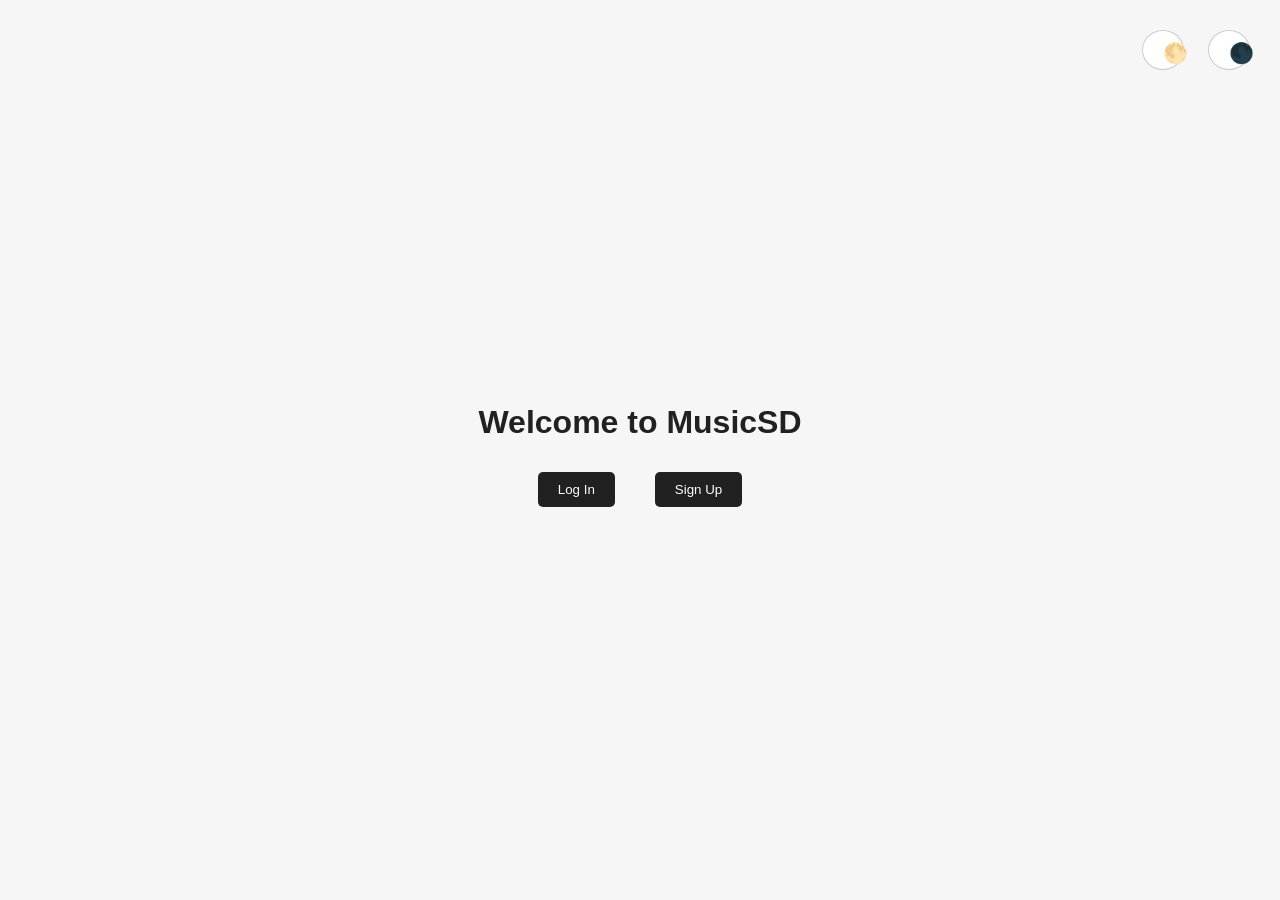
<file: index.html>
<!DOCTYPE html>
<html lang="en">
<head>
    <meta charset="UTF-8">
    <meta name="viewport" content="width=device-width, initial-scale=1.0">
    <title>MusicSD | Login & Sign Up</title>
    <link rel="stylesheet" href="styles.css">
</head>
<body id="body">
    <div class="auth-container">
        <h1>Welcome to MusicSD</h1>

        <div class="theme-toggle">
            <button id="light-theme-btn" onclick="toggleTheme('light')">🌕</button>
            <button id="dark-theme-btn" onclick="toggleTheme('dark')">🌑</button>
        </div>

        <div id="auth-buttons" class="auth-buttons">
            <button id="logInBtn">Log In</button>
            <button id="signUpBtn">Sign Up</button>
        </div>
    </div>

    <div id="auth-form" class="form-container" style="display: none;">
        <!-- Форма регистрации или входа будет добавляться динамически через JS -->
    </div>

    <script src="script.js"></script>
</body>
</html>
</file>
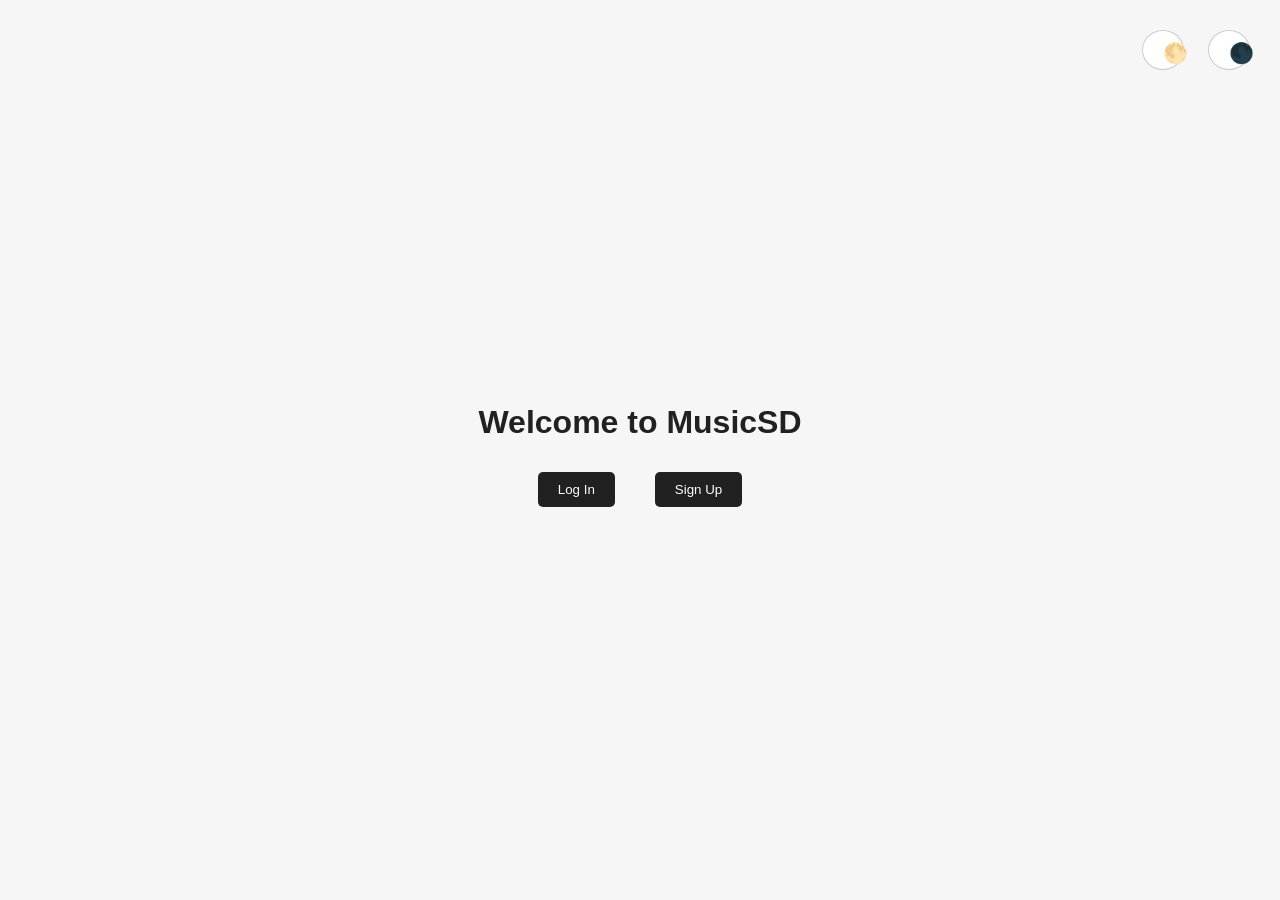
<file: main.html>
<!DOCTYPE html>
<html lang="en">
<head>
    <meta charset="UTF-8">
    <meta name="viewport" content="width=device-width, initial-scale=1.0">
    <title>MusicSD | Main Page</title>
    <link rel="stylesheet" href="main.css">
</head>
<body id="body">
    <header>
        <div class="logo">
            <h1>MusicAD</h1> <!-- Здесь ваше название сайта -->
        </div>
        <nav>
            <a href="main.html">Library</a>
            <a href="profile.html">Profile</a>
        </nav>
        <div class="search-container">
            <input type="text" id="song-search" placeholder="Search songs..." oninput="filterSongs()">
        </div>
        <div class="theme-toggle">
            <button id="light-theme-btn" onclick="toggleTheme('light')">🌕</button>
            <button id="dark-theme-btn" onclick="toggleTheme('dark')">🌑</button>
        </div>
    </header>
    <main>
        <div class="songs-list">
            <!-- Song items will be dynamically generated here -->
        </div>
    </main>
    <footer style="text-align: center; padding: 10px; font-size: 0.9rem; color: #555;">
        Created by Daniyar and Sanzhar
    </footer>
    <script src="main.js"></script>
</body>
</html>
</file>
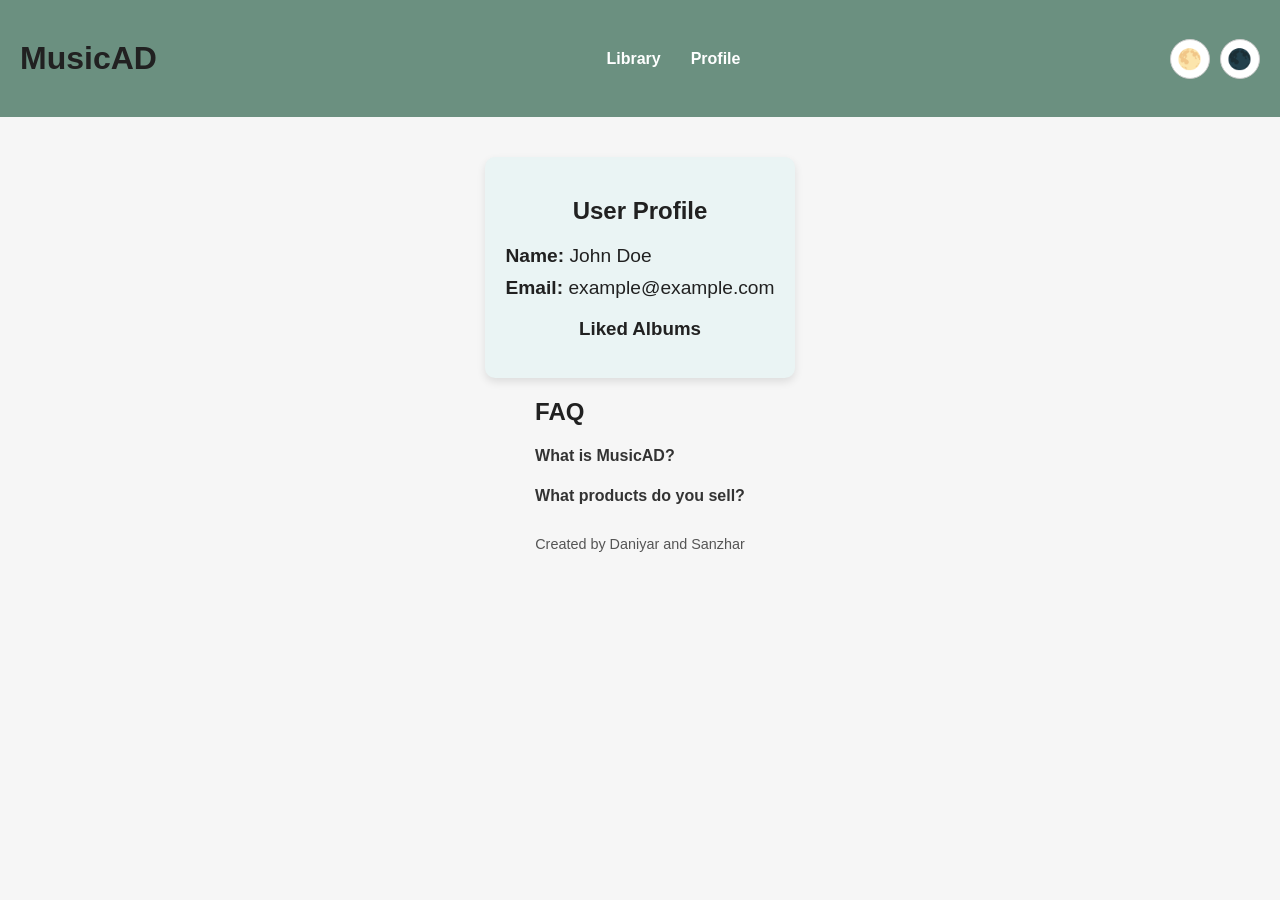
<file: profile.html>
<!DOCTYPE html>
<html lang="en">
<head>
    <meta charset="UTF-8">
    <meta name="viewport" content="width=device-width, initial-scale=1.0">
    <title>MusicSD | Profile</title>
    <link rel="stylesheet" href="main.css">
</head>
<body id="body">
    <header>
        <div class="logo">
            <h1>MusicAD</h1>
        </div>
        <nav>
            <a href="main.html">Library</a>
            <a href="profile.html">Profile</a>
        </nav>
        <div class="theme-toggle">
            <button id="light-theme-btn" onclick="toggleTheme('light')">🌕</button>
            <button id="dark-theme-btn" onclick="toggleTheme('dark')">🌑</button>
        </div>
    </header>

    <main>
        <div class="profile-container">
            <h2>User Profile</h2>
            <div class="user-info">
                <p><strong>Name:</strong> <span id="user-name">Unknown</span></p>
                <p><strong>Email:</strong> <span id="user-email">Unknown</span></p>
            </div>
            <div class="liked-albums">
                <h3>Liked Albums</h3>
                <ul id="liked-albums-list">
                    <!-- Favorite albums will be dynamically generated here -->
                </ul>
            </div>
        </div>
    </main>
    <section id="faq" class="container mt-5">
    <h2>FAQ</h2>
    <div class="faq-item">
        <h4 class="faq-question">What is MusicAD?</h4>
        <p class="answer d-none">MusicSD is your personal music guide! Add your favorite albums to favorites, create a personalized playlist, and enjoy a user-friendly interface with light and dark mode support.</p>
    </div>
    <div class="faq-item">
        <h4 class="faq-question">What products do you sell?</h4>
        <p class="answer d-none">We sell phones, laptops, and headphones from top brands.</p>
    </div>
</section>


    <script src="profile.js"></script>
</body>

    <footer style="text-align: center; padding: 10px; font-size: 0.9rem; color: #555;">
        Created by Daniyar and Sanzhar
    </footer>
</html>
</file>
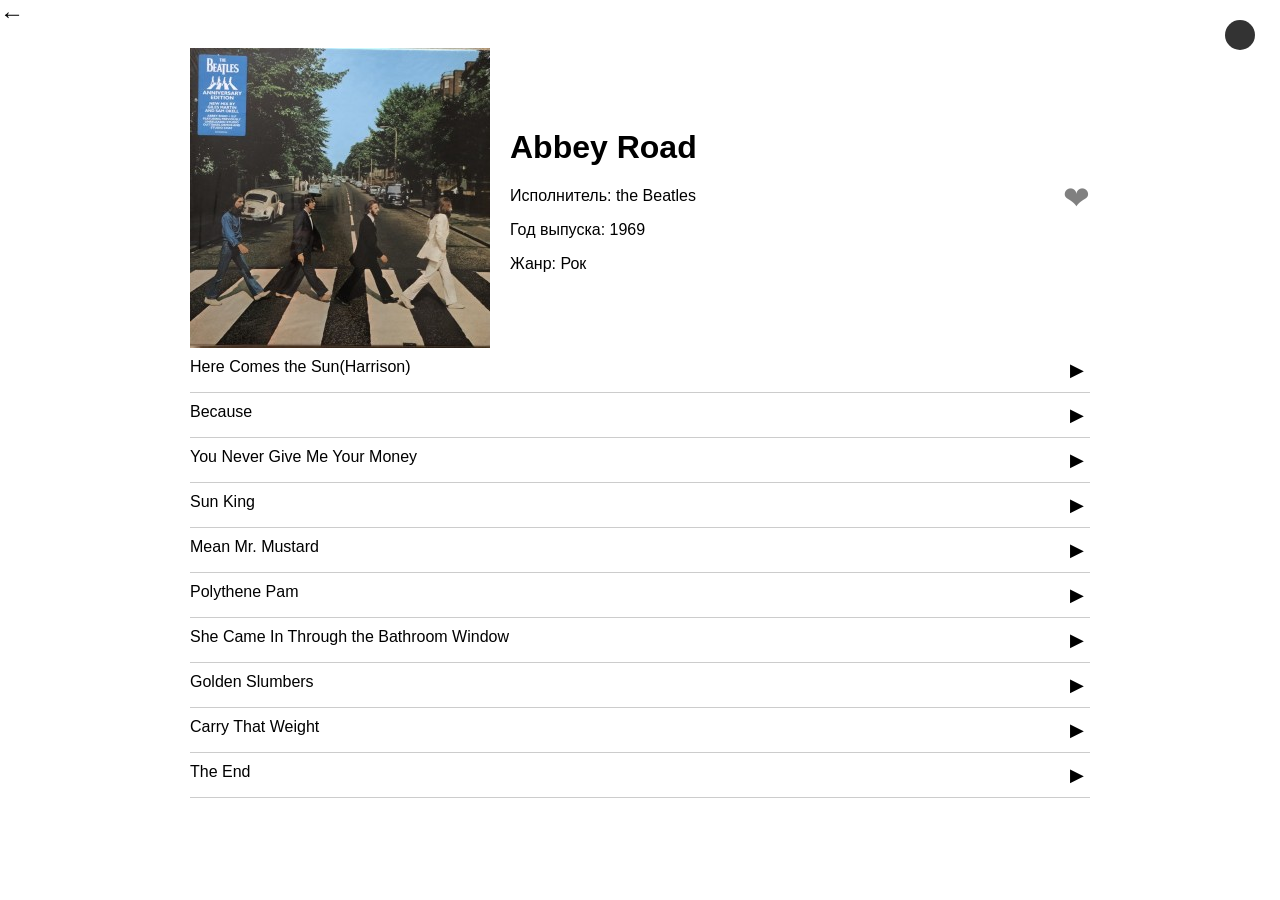
<file: Abbey_Road/Abbey_Road.html>
<!DOCTYPE html>
<html lang="ru">
<head>
  <meta charset="UTF-8">
  <meta name="viewport" content="width=device-width, initial-scale=1.0">
  <title>Abbey Road</title>
  <link rel="stylesheet" href="Abbey_Road.css">
</head>
<body>
  <!-- Стрелка назад -->
  <a href="javascript:history.back()" class="back-arrow">&#8592;</a>

  <div class="theme-toggle">
    <div class="theme-circle light"></div>
    <div class="theme-circle dark"></div>
  </div>

  <div class="album-container">
    <div class="album-header">
      <img src="abbey.jpg" alt="Обложка альбома">
      <div class="album-info">
        <h1>Abbey Road</h1>
        <p>Исполнитель: the Beatles</p>
        <p>Год выпуска: 1969</p>
        <p>Жанр: Рок</p>
      </div>
      <div class="heart-container">
        <span class="heart" id="heart">&#10084;</span>
      </div>
    </div>
    <div class="song-list">
      <div class="song-list">

      <div class="song-item">
        <span>Here Comes the Sun(Harrison)</span>
        <button class="play-button">▶</button>
      </div>

      <div class="song-item">
        <span>Because</span>
        <button class="play-button">▶</button>
      </div>

      <div class="song-item">
        <span>You Never Give Me Your Money</span>
        <button class="play-button">▶</button>
      </div>

      <div class="song-item">
        <span>Sun King</span>
        <button class="play-button">▶</button>
      </div>

      <div class="song-item">
        <span>Mean Mr. Mustard</span>
        <button class="play-button">▶</button>
      </div>

      <div class="song-item">
        <span>Polythene Pam</span>
        <button class="play-button">▶</button>
      </div>

      <div class="song-item">
        <span>She Came In Through the Bathroom Window</span>
        <button class="play-button">▶</button>
      </div>

      <div class="song-item">
        <span>Golden Slumbers</span>
        <button class="play-button">▶</button>
      </div>

      <div class="song-item">
        <span>Carry That Weight</span>
        <button class="play-button">▶</button>
      </div>

      <div class="song-item">
        <span>The End</span>
        <button class="play-button">▶</button>
      </div>

    </div>
  </div>

  <script src="Abbey_Road.js"></script>
</body>
</html>
</file>
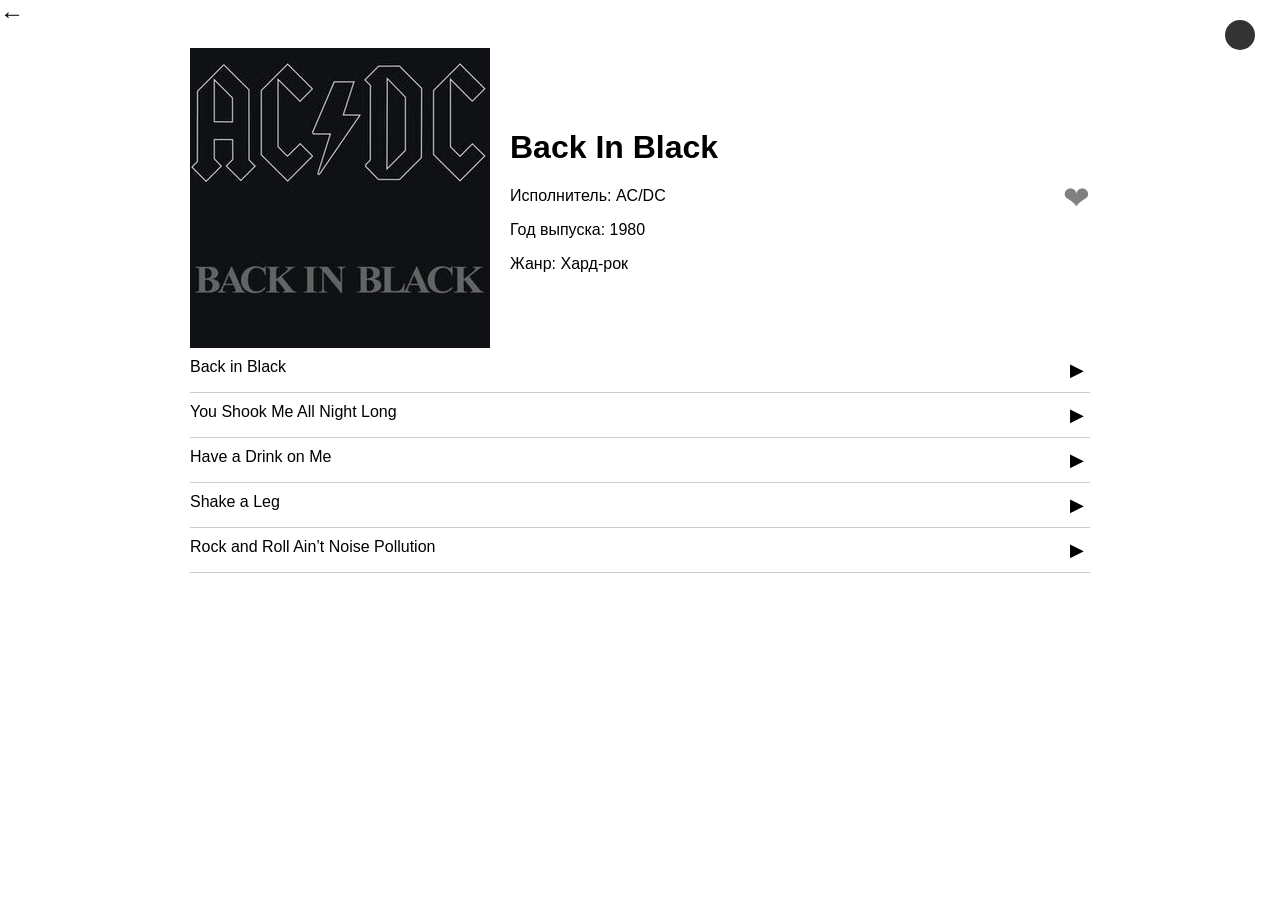
<file: Back_in_Black/Back_in_Black.html>
<!DOCTYPE html>
<html lang="ru">
<head>
  <meta charset="UTF-8">
  <meta name="viewport" content="width=device-width, initial-scale=1.0">
  <title>Back In Black</title>
  <link rel="stylesheet" href="Back_in_Black.css">
</head>
<body>
  <!-- Стрелка назад -->
  <a href="javascript:history.back()" class="back-arrow">&#8592;</a>

  <div class="theme-toggle">
    <div class="theme-circle light"></div>
    <div class="theme-circle dark"></div>
  </div>

  <div class="album-container">
    <div class="album-header">
      <img src="Back_in_Black.jpg" alt="Обложка альбома">
      <div class="album-info">
        <h1>Back In Black</h1>
        <p>Исполнитель: AC/DC</p>
        <p>Год выпуска: 1980</p>
        <p>Жанр: Хард-рок</p>
      </div>
      <div class="heart-container">
        <span class="heart" id="heart">&#10084;</span>
      </div>
    </div>
    <div class="song-list">
      <div class="song-item">
        <span>Back in Black</span>
        <button class="play-button">▶</button>
      </div>
      <div class="song-item">
        <span>You Shook Me All Night Long</span>
        <button class="play-button">▶</button>
      </div>
      <div class="song-item">
        <span>Have a Drink on Me</span>
        <button class="play-button">▶</button>
      </div>
      <div class="song-item">
        <span>Shake a Leg</span>
        <button class="play-button">▶</button>
      </div>
      <div class="song-item">
        <span>Rock and Roll Ain’t Noise Pollution</span>
        <button class="play-button">▶</button>
      </div>

    </div>
  </div>

  <script src="Back_in_Black.js"></script>
</body>
</html>
</file>
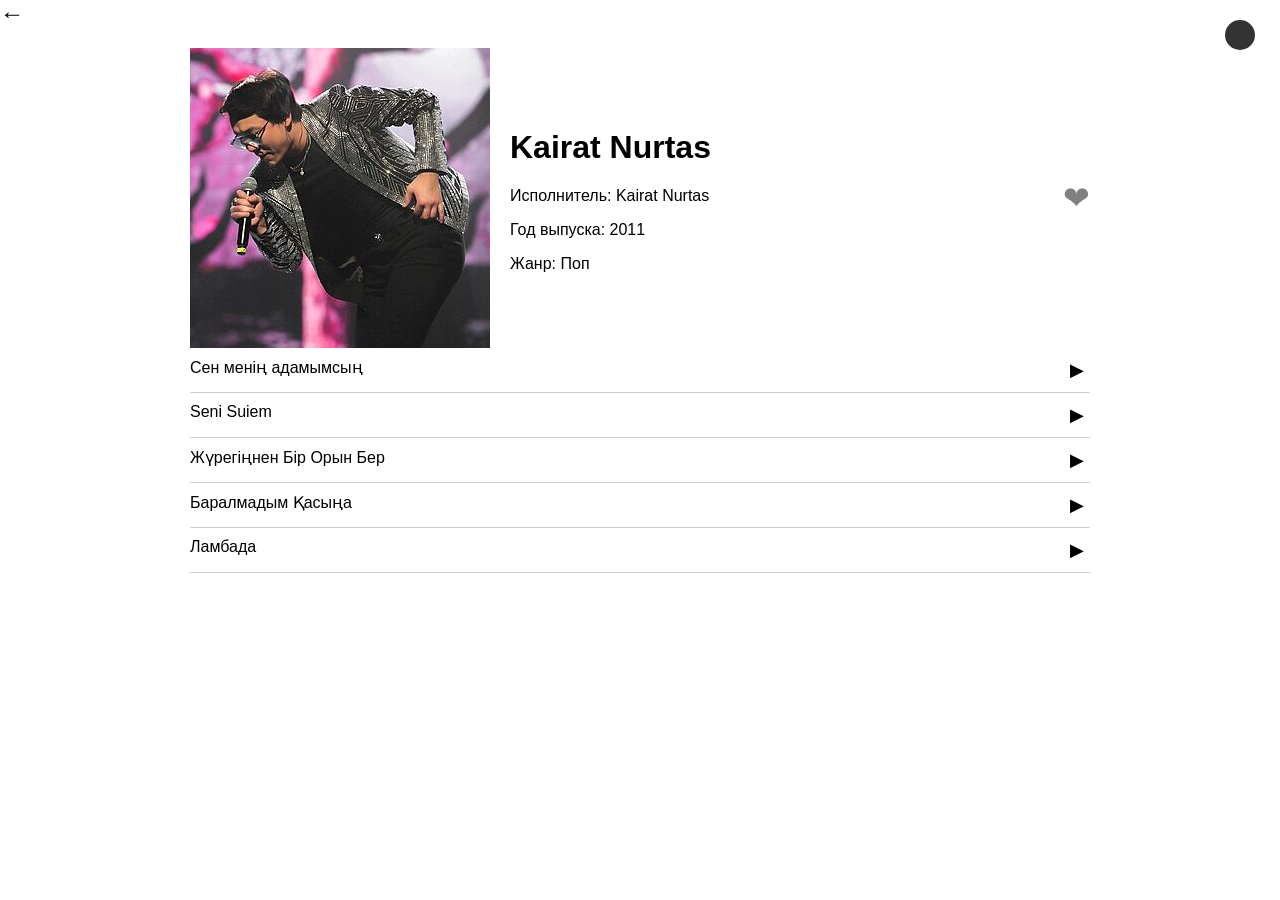
<file: Kairat/Kairat.html>
<!DOCTYPE html>
<html lang="ru">
<head>
  <meta charset="UTF-8">
  <meta name="viewport" content="width=device-width, initial-scale=1.0">
  <title>Kairat Nurtas</title>
  <link rel="stylesheet" href="Kairat.css">
</head>
<body>
  <!-- Стрелка назад -->
  <a href="javascript:history.back()" class="back-arrow">&#8592;</a>

  <div class="theme-toggle">
    <div class="theme-circle light"></div>
    <div class="theme-circle dark"></div>
  </div>

  <div class="album-container">
    <div class="album-header">
      <img src="Kairat_Nurtas.jpg" alt="Обложка альбома">
      <div class="album-info">
        <h1>Kairat Nurtas</h1>
        <p>Исполнитель: Kairat Nurtas</p>
        <p>Год выпуска: 2011</p>
        <p>Жанр: Поп</p>
      </div>
      <div class="heart-container">
        <span class="heart" id="heart">&#10084;</span>
      </div>
    </div>
    <div class="song-list">
      <div class="song-item">
        <span>Сен менің адамымсың</span>
        <button class="play-button">▶</button>
      </div>
      <div class="song-item">
        <span>Seni Suiem</span>
        <button class="play-button">▶</button>
      </div>
      <div class="song-item">
        <span>Жүрегіңнен Бір Орын Бер</span>
        <button class="play-button">▶</button>
      </div>
      <div class="song-item">
        <span>Баралмадым Қасыңа</span>
        <button class="play-button">▶</button>
      </div>
      <div class="song-item">
        <span>Ламбада</span>
        <button class="play-button">▶</button>
      </div>

    </div>
  </div>

  <script src="Kairat.js"></script>
</body>
</html>
</file>
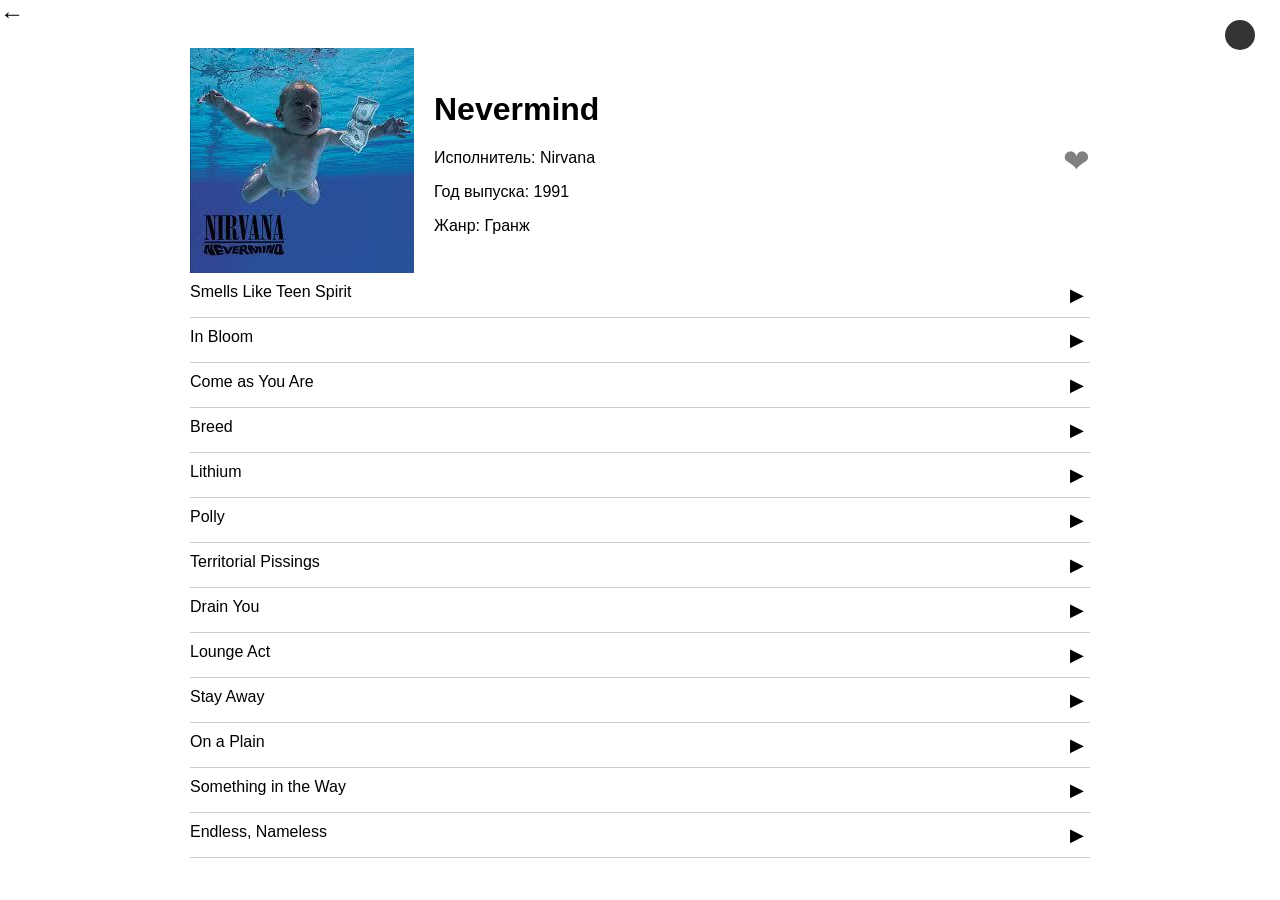
<file: Nevermind/Nevermind.html>
<!DOCTYPE html>
<html lang="ru">
<head>
  <meta charset="UTF-8">
  <meta name="viewport" content="width=device-width, initial-scale=1.0">
  <title>Nevermind</title>
  <link rel="stylesheet" href="Nevermind.css">
</head>
<body>
  <!-- Стрелка назад -->
  <a href="javascript:history.back()" class="back-arrow">&#8592;</a>

  <div class="theme-toggle">
    <div class="theme-circle light"></div>
    <div class="theme-circle dark"></div>
  </div>

  <div class="album-container">
    <div class="album-header">
      <img src="NevermindIcon.jpeg" alt="Обложка альбома">
      <div class="album-info">
        <h1>Nevermind</h1>
        <p>Исполнитель: Nirvana</p>
        <p>Год выпуска: 1991</p>
        <p>Жанр: Гранж</p>
      </div>
      <div class="heart-container">
        <span class="heart" id="heart">&#10084;</span>
      </div>
    </div>
    <div class="song-list">
      <div class="song-list">

      <div class="song-item">
        <span>Smells Like Teen Spirit</span>
        <button class="play-button">▶</button>
      </div>

      <div class="song-item">
        <span>In Bloom</span>
        <button class="play-button">▶</button>
      </div>

      <div class="song-item">
        <span>Come as You Are</span>
        <button class="play-button">▶</button>
      </div>

      <div class="song-item">
        <span>Breed</span>
        <button class="play-button">▶</button>
      </div>

      <div class="song-item">
        <span>Lithium</span>
        <button class="play-button">▶</button>
      </div>

      <div class="song-item">
        <span>Polly</span>
        <button class="play-button">▶</button>
      </div>

      <div class="song-item">
        <span>Territorial Pissings</span>
        <button class="play-button">▶</button>
      </div>

      <div class="song-item">
        <span>Drain You</span>
        <button class="play-button">▶</button>
      </div>

      <div class="song-item">
        <span>Lounge Act</span>
        <button class="play-button">▶</button>
      </div>

      <div class="song-item">
        <span>Stay Away</span>
        <button class="play-button">▶</button>
      </div>

      <div class="song-item">
        <span>On a Plain</span>
        <button class="play-button">▶</button>
      </div>

      <div class="song-item">
        <span>Something in the Way</span>
        <button class="play-button">▶</button>
      </div>

      <div class="song-item">
        <span>Endless, Nameless</span>
        <button class="play-button">▶</button>
      </div>

    </div>
  </div>

  <script src="Nevermind.js"></script>
</body>
</html>
</file>
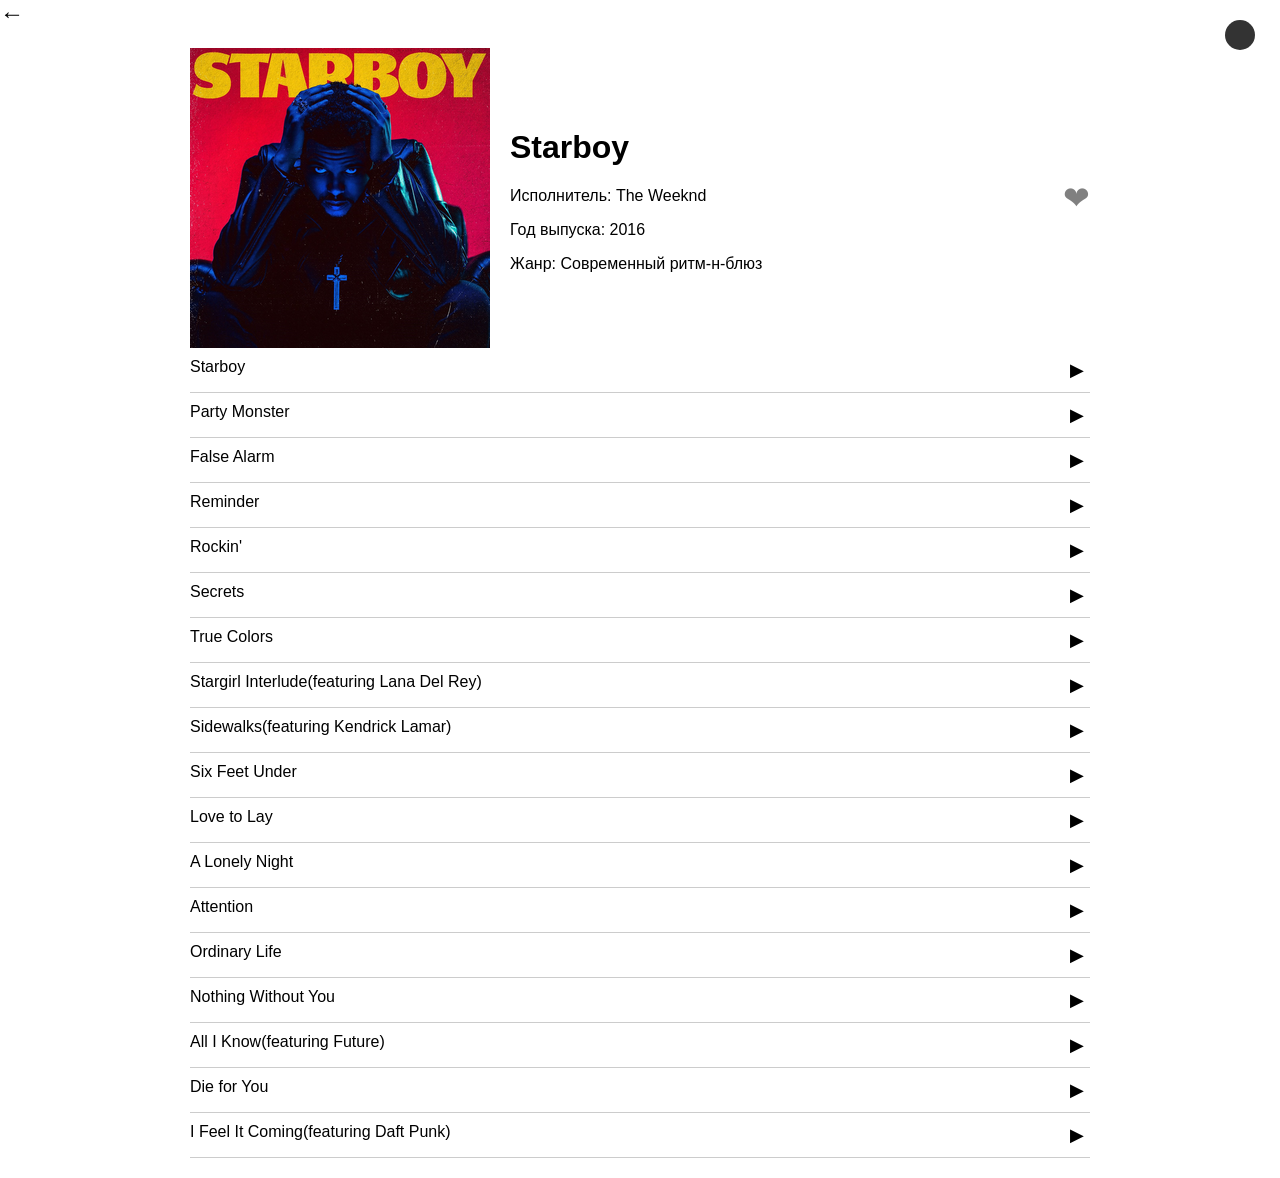
<file: Starboy/Starboy.html>
<!DOCTYPE html>
<html lang="ru">
<head>
  <meta charset="UTF-8">
  <meta name="viewport" content="width=device-width, initial-scale=1.0">
  <title>Starboy</title>
  <link rel="stylesheet" href="Starboy.css">
</head>
<body>
  <!-- Стрелка назад -->
  <a href="javascript:history.back()" class="back-arrow">&#8592;</a>

  <div class="theme-toggle">
    <div class="theme-circle light"></div>
    <div class="theme-circle dark"></div>
  </div>

  <div class="album-container">
    <div class="album-header">
      <img src="Starboyicon.png" alt="Обложка альбома">
      <div class="album-info">
        <h1>Starboy</h1>
        <p>Исполнитель: The Weeknd</p>
        <p>Год выпуска: 2016</p>
        <p>Жанр: Современный ритм-н-блюз</p>
      </div>
      <div class="heart-container">
        <span class="heart" id="heart">&#10084;</span>
      </div>
    </div>
      <div class="song-list">
        <div class="song-item">
          <span>Starboy</span>
            <button class="play-button" data-src="StarboyMusic/Starboy.mp3">▶</button>
        </div>
        <div class="song-item">
          <span>Party Monster</span>
          <button class="play-button" data-src="StarboyMusic/Party Monster.mp3">▶</button>
        </div>
      <div class="song-item">
        <span>False Alarm</span>
        <button class="play-button">▶</button>
      </div>
      <div class="song-item">
        <span>Reminder</span>
        <button class="play-button">▶</button>
      </div>
      <div class="song-item">
        <span>Rockin'</span>
        <button class="play-button">▶</button>
      </div>
      <div class="song-item">
        <span>Secrets</span>
        <button class="play-button">▶</button>
      </div>
      <div class="song-item">
        <span>True Colors</span>
        <button class="play-button">▶</button>
      </div>
      <div class="song-item">
        <span>Stargirl Interlude(featuring Lana Del Rey)</span>
        <button class="play-button">▶</button>
      </div>
      <div class="song-item">
        <span>Sidewalks(featuring Kendrick Lamar)</span>
        <button class="play-button">▶</button>
      </div>
      <div class="song-item">
        <span>Six Feet Under</span>
        <button class="play-button">▶</button>
      </div>
      <div class="song-item">
        <span>Love to Lay</span>
        <button class="play-button">▶</button>
      </div>
      <div class="song-item">
        <span>A Lonely Night</span>
        <button class="play-button">▶</button>
      </div>
      <div class="song-item">
        <span>Attention</span>
        <button class="play-button">▶</button>
      </div>
      <div class="song-item">
        <span>Ordinary Life</span>
        <button class="play-button">▶</button>
      </div>
      <div class="song-item">
        <span>Nothing Without You</span>
        <button class="play-button">▶</button>
      </div>
      <div class="song-item">
        <span>All I Know(featuring Future)</span>
        <button class="play-button">▶</button>
      </div>
      <div class="song-item">
        <span>Die for You</span>
        <button class="play-button">▶</button>
      </div>
      <div class="song-item">
        <span>I Feel It Coming(featuring Daft Punk)</span>
        <button class="play-button">▶</button>
      </div>
    </div>

  <script src="Starboy.js"></script>
</body>
</html>
</file>
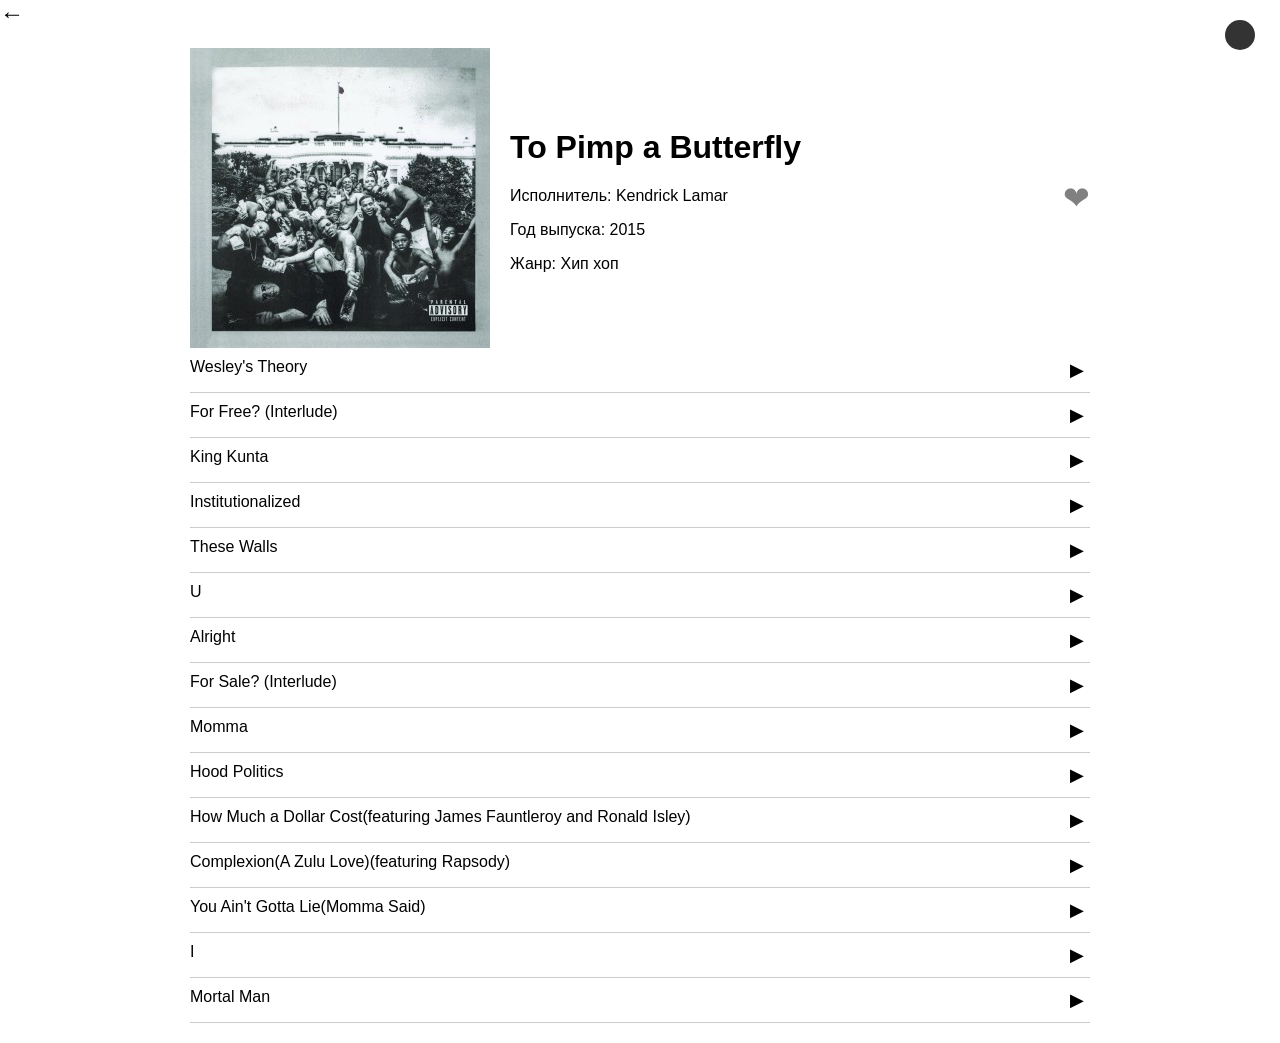
<file: To_Pimp_a_Butterfly/To_Pimp_a_Butterfly.html>
<!DOCTYPE html>
<html lang="ru">
<head>
  <meta charset="UTF-8">
  <meta name="viewport" content="width=device-width, initial-scale=1.0">
  <title>To Pimp a Butterfly</title>
  <link rel="stylesheet" href="To_Pimp_a_Butterfly.css">
</head>
<body>
  <!-- Стрелка назад -->
  <a href="javascript:history.back()" class="back-arrow">&#8592;</a>

  <div class="theme-toggle">
    <div class="theme-circle light"></div>
    <div class="theme-circle dark"></div>
  </div>

  <div class="album-container">
    <div class="album-header">
      <img src="Album.jpg" alt="Обложка альбома">
      <div class="album-info">
        <h1>To Pimp a Butterfly</h1>
        <p>Исполнитель: Kendrick Lamar</p>
        <p>Год выпуска: 2015</p>
        <p>Жанр: Хип хоп</p>
      </div>
      <div class="heart-container">
        <span class="heart" id="heart">&#10084;</span>
      </div>
    </div>
    <div class="song-list">
      <div class="song-list">

      <div class="song-item">
        <span>Wesley's Theory</span>
        <button class="play-button">▶</button>
      </div>

      <div class="song-item">
        <span>For Free? (Interlude)</span>
        <button class="play-button">▶</button>
      </div>

      <div class="song-item">
        <span>King Kunta</span>
        <button class="play-button">▶</button>
      </div>

      <div class="song-item">
        <span>Institutionalized</span>
        <button class="play-button">▶</button>
      </div>

      <div class="song-item">
        <span>These Walls</span>
        <button class="play-button">▶</button>
      </div>

      <div class="song-item">
        <span>U</span>
        <button class="play-button">▶</button>
      </div>

      <div class="song-item">
        <span>Alright</span>
        <button class="play-button">▶</button>
      </div>

      <div class="song-item">
        <span>For Sale? (Interlude)</span>
        <button class="play-button">▶</button>
      </div>

      <div class="song-item">
        <span>Momma</span>
        <button class="play-button">▶</button>
      </div>

      <div class="song-item">
        <span>Hood Politics</span>
        <button class="play-button">▶</button>
      </div>

      <div class="song-item">
        <span>How Much a Dollar Cost(featuring James Fauntleroy and Ronald Isley)</span>
        <button class="play-button">▶</button>
      </div>

      <div class="song-item">
        <span>Complexion(A Zulu Love)(featuring Rapsody)</span>
        <button class="play-button">▶</button>
      </div>

      <div class="song-item">
        <span>You Ain't Gotta Lie(Momma Said)</span>
        <button class="play-button">▶</button>
      </div>

      <div class="song-item">
        <span>I</span>
        <button class="play-button">▶</button>
      </div>

      <div class="song-item">
        <span>Mortal Man</span>
        <button class="play-button">▶</button>
      </div>

    </div>
  </div>

  <script src="To_Pimp_a_Butterfly.js"></script>
</body>
</html>
</file>
<file: styles.css>
/* Общие стили */
body {
    font-family: Arial, sans-serif;
    margin: 0;
    padding: 0;
    background-color: #f6f6f6;
    color: #212121;
    display: flex;
    justify-content: center;
    align-items: center;
    height: 100vh;
    flex-direction: column;
    overflow: hidden;
}

h1 {
    font-size: 2rem;
    text-align: center;
    transition: all 0.3s ease;
}

button {
    padding: 10px 20px;
    background-color: #212121;
    color: #fff;
    border: none;
    cursor: pointer;
    border-radius: 5px;
    margin: 10px;
    transition: background-color 0.3s, color 0.3s;
}

button:hover {
    background-color: #444;
}

/* Кнопки для переключения темы */
.theme-toggle {
    position: absolute;
    top: 20px;
    right: 20px;
}

.theme-toggle button {
    border-radius: 50%;
    width: 40px;
    height: 40px;
    background: #fff;
    border: 1px solid #ccc;
    cursor: pointer;
    font-size: 20px;
    transition: background 0.3s;
}

.theme-toggle button:hover {
    background-color: #f0f0f0;
}

/* Темная тема */
body.dark-mode {
    background-color: #212121;
    color: #fff;
}

body.dark-mode button {
    background-color: #444;
    color: #fff;
}

body.dark-mode button:hover {
    background-color: #666;
}

/* Форма регистрации и логина */
.form-container input {
    padding: 10px;
    margin: 5px;
    border-radius: 5px;
    border: 1px solid #ccc;
    width: 250px;
}

#auth-form {
    display: flex;
    flex-direction: column;
    align-items: center;
    transition: all 0.3s ease;
}
/* Центрирование формы и сдвиг заголовка при показе формы */
#auth-form h2 {
    margin-bottom: 20px;
}

/* Когда форма отображается */
#auth-form.show {
    transform: translateY(-30px);
}

.auth-container.show h1 {
    transform: translateY(-100px);
    opacity: 0;
}

.auth-container {
    display: flex;
    justify-content: center;
    align-items: center;
    flex-direction: column;
}

.auth-buttons {
    display: flex;
    gap: 20px;
}
</file>
<file: main.css>
/* General styles */
body {
    font-family: Arial, sans-serif;
    margin: 0;
    padding: 0;
    background-color: #f6f6f6;
    color: #212121;
    display: flex;
    flex-direction: column;
    align-items: center;
    min-height: 100vh;
}

h1 {
    font-size: 2rem;
    text-align: center;
    margin: 20px 0;
}

/* Header styles */
header {
    display: flex;
    justify-content: space-between;
    align-items: center;
    width: 100%;
    padding: 20px;
    background-color: #6B9080;
    box-sizing: border-box;
}

nav {
    display: flex;
    justify-content: flex-start;
    margin-left: 20px;
}

nav a {
    margin: 0 15px;
    text-decoration: none;
    color: #fff;
    font-weight: bold;
}

.search-container {
    margin: 0 50px;
    display: flex;
    justify-content: center;
    flex-grow: 1;
}

#song-search {
    padding: 10px;
    font-size: 1rem;
    border-radius: 5px;
    width: 300px;
    border: 1px solid #ccc;
}

/* Theme toggle buttons */
.theme-toggle {
    display: flex;
    align-items: center; /* Выравнивание кнопок по центру вертикально */
    justify-content: center;
    gap: 10px; /* Расстояние между кнопками */
}


/* Убираем отображение по умолчанию */
form {
    display: none;
}

.profile-container {
    max-width: 600px;
    margin: 40px 0 auto;
    padding: 20px;
    background-color: #eaf4f4;
    border-radius: 10px;
    box-shadow: 0 4px 8px rgba(0, 0, 0, 0.1);
}

.profile-container h2, .profile-container h3 {
    text-align: center;
}

.user-info p {
    font-size: 1.2em;
    margin: 10px 0;
}

.liked-albums ul {
    list-style-type: none;
    padding: 0;
}

.liked-albums li {
    padding: 10px;
    margin: 5px 0;
    background-color: #f6fff8;
    border: 1px solid #a4c3b2;
    border-radius: 5px;
}

.faq-item {
    margin-bottom: 15px;
    cursor: pointer;
}

.faq-item h4 {
    color: #333;
    transition: color 0.3s;
}

.faq-item h4:hover {
    color: #6B9080; /* Цвет при наведении */
}

.answer {
    margin-left: 20px;
    color: #555;
    transition: opacity 0.3s;
}

.d-none {
    display: none;
}

.theme-toggle button {
    border-radius: 50%;
    width: 40px;
    height: 40px;
    background: #fff;
    border: 1px solid #ccc;
    cursor: pointer;
    font-size: 20px;
    transition: background 0.3s;
}

.theme-toggle button:hover {
    background-color: #f0f0f0;
}

/* Songs list */
.songs-list {
    margin: 30px auto 0;
    width: 90%;
    max-width: 1200px;
    display: grid;
    grid-template-columns: repeat(auto-fit, minmax(200px, 1fr));
    gap: 40px;
    justify-content: center; /* Изменено с "justify-items: center" */
}


.song-item {
    width: 100%;
    max-width: 250px; /* Уменьшена ширина карточек */
    padding: 15px; /* Уменьшены отступы внутри карточек */
    background-color: #A4C3B2;
    border-radius: 10px;
    color: #212121;
    text-align: center;
    position: relative;
    cursor: pointer;
    display: block;
    text-decoration: none;
    transition: transform 0.3s ease, background-color 0.3s ease;
}

.song-item img {
    width: 100%;
    height: 250px; /* Уменьшена высота изображений */
    object-fit: cover;
    border-radius: 8px;
}

.song-item h3 {
    margin: 10px 0;
}

.song-item p {
    margin: 0;
}

/* Hover effect on song item */
.song-item:hover {
    transform: scale(1.05);
}
/* Dark theme */
body.dark-mode {
    background-color: #212121;
    color: #fff; /* Убедитесь, что основной текст будет белым */
}

body.dark-mode header {
    background-color: #444;
}

body.dark-mode .profile-container {
    background-color: #444;
}

body.dark-mode nav a {
    color: #fff; /* Навигационные ссылки тоже должны быть белыми */
}
body.dark-mode .liked-albums li {
    background-color: #444; /* Темный фон для блока */
    color: #fff; /* Белый текст для контраста */
}

body.dark-mode .liked-albums h2 {
    color: #fff; /* Белый цвет для заголовка списка */
}

body.dark-mode .song-item {
    background-color: #444;
    color: #fff; /* Песни должны быть с белым текстом */
}

body.dark-mode #song-search {
    background-color: #333;
    color: #fff; /* Поиск тоже должен быть с белым текстом */
}

body.dark-mode .faq-item h4 {
    color: #fff; /* Вопросы FAQ должны быть белыми */
}

body.dark-mode .answer {
    color: #ddd; /* Ответы FAQ должны быть светло-серыми */
}

/* Transition for theme change */
body, header, .songs-list, .faq-item h4, .answer {
    transition: background-color 0.3s, color 0.3s; /* Добавляем плавный переход для текста и фона */
}

/* Media Queries for Responsiveness */
/* Mobile view: 1 column for songs, search bar smaller */
@media (max-width: 600px) {
    header {
        flex-direction: column;
        align-items: flex-start;
        padding: 15px;
    }
    .search-container {
        margin: 10px 0;
        width: 100%;
    }
    #song-search {
        width: 100%;
        font-size: 0.9rem;
    }
    .songs-list {
        grid-template-columns: 1fr;
        gap: 20px;
    }
    .song-item {
        width: 100%;
        padding: 15px;
    }
}

/* Tablet view: 2 columns for songs */
@media (min-width: 601px) and (max-width: 1024px) {
    .songs-list {
        grid-template-columns: repeat(2, 1fr);
    }
    .song-item {
        width: 220px; /* Adjust width for tablet screens */
    }
    #song-search {
        width: 250px;
    }
}

/* Large screen view: 3 columns for songs */
@media (min-width: 1025px) {
    .songs-list {
        grid-template-columns: repeat(3, 1fr);
    }
    .song-item {
        width: 250px;  /* Default width for larger screens */
    }
    #song-search {
        width: 300px;
    }
}
</file>
<file: Abbey_Road/Abbey_Road.css>
/* Основные стили */
body {
  margin: 0;
  font-family: Arial, sans-serif;
}

.album-container {
  max-width: 900px;
  margin: 0 auto;
  padding: 20px;
  transition: background-color 0.3s, color 0.3s;
}

.album-header {
  display: flex;
  align-items: center;
  justify-content: space-between;
}

.album-info {
  margin-left: 20px;
}

.heart-container {
  margin-left: auto;
}

.heart {
  font-size: 36px;
  cursor: pointer;
}
.heart {
    font-size: 2rem;
    cursor: pointer;
    color: gray; /* Сердечко по умолчанию серое */
    transition: color 0.3s;
}

.heart.liked {
    color: red; /* Сердечко становится красным, если альбом добавлен в избранное */
}

.theme-toggle {
  position: absolute;
  top: 20px;
  right: 20px;
  display: flex;
  align-items: center;
}

.theme-circle {
  width: 30px;
  height: 30px;
  border-radius: 50%;
  margin: 0 5px;
  cursor: pointer;
}

.theme-circle.light {
  background-color: #fff;
}

.theme-circle.dark {
  background-color: #333;
}

.back-arrow {
  border: none;
  background: none;
  color: inherit;
  font-size: 24px;
  cursor: pointer;
  margin-right: 20px;
  outline: none; /* Убираем стандартное обводка при фокусе */
  text-decoration: none; /* Убираем подчеркивание или линии */
}

/* Тема для темной темы */
.dark-theme {
  background-color: #000;
  color: #fff;
}

.dark-theme .album-container {
  background-color: #333;
}

.dark-theme .back-arrow {
  color: #fff;
}

/* Тема для светлой темы */
.light-theme {
  background-color: #fff;
  color: #000;
}

.light-theme .album-container {
  background-color: #f4f4f4;
}

.light-theme .back-arrow {
  color: #000;
}

.song-item {
  display: flex;
  justify-content: space-between;
  padding: 10px 0;
  border-bottom: 1px solid #ccc;
}

.play-button {
  background-color: transparent;
  border: none;
  font-size: 18px;
  cursor: pointer;
}

/* Стили для сердечка */
.heart.liked {
  color: red;
}
</file>
<file: Back_in_Black/Back_in_Black.css>
/* Основные стили */
body {
  margin: 0;
  font-family: Arial, sans-serif;
}

.album-container {
  max-width: 900px;
  margin: 0 auto;
  padding: 20px;
  transition: background-color 0.3s, color 0.3s;
}

.album-header {
  display: flex;
  align-items: center;
  justify-content: space-between;
}

.album-info {
  margin-left: 20px;
}

.heart-container {
  margin-left: auto;
}

.heart {
  font-size: 36px;
  cursor: pointer;
}
.heart {
    font-size: 2rem;
    cursor: pointer;
    color: gray; /* Сердечко по умолчанию серое */
    transition: color 0.3s;
}

.heart.liked {
    color: red; /* Сердечко становится красным, если альбом добавлен в избранное */
}

.theme-toggle {
  position: absolute;
  top: 20px;
  right: 20px;
  display: flex;
  align-items: center;
}

.theme-circle {
  width: 30px;
  height: 30px;
  border-radius: 50%;
  margin: 0 5px;
  cursor: pointer;
}

.theme-circle.light {
  background-color: #fff;
}

.theme-circle.dark {
  background-color: #333;
}

.back-arrow {
  border: none;
  background: none;
  color: inherit;
  font-size: 24px;
  cursor: pointer;
  margin-right: 20px;
  outline: none; /* Убираем стандартное обводка при фокусе */
  text-decoration: none; /* Убираем подчеркивание или линии */
}

/* Тема для темной темы */
.dark-theme {
  background-color: #000;
  color: #fff;
}

.dark-theme .album-container {
  background-color: #333;
}

.dark-theme .back-arrow {
  color: #fff;
}

/* Тема для светлой темы */
.light-theme {
  background-color: #fff;
  color: #000;
}

.light-theme .album-container {
  background-color: #f4f4f4;
}

.light-theme .back-arrow {
  color: #000;
}

.song-item {
  display: flex;
  justify-content: space-between;
  padding: 10px 0;
  border-bottom: 1px solid #ccc;
}

.play-button {
  background-color: transparent;
  border: none;
  font-size: 18px;
  cursor: pointer;
}

/* Стили для сердечка */
.heart.liked {
  color: red;
}
</file>
<file: Kairat/Kairat.css>
/* Основные стили */
body {
  margin: 0;
  font-family: Arial, sans-serif;
}

.album-container {
  max-width: 900px;
  margin: 0 auto;
  padding: 20px;
  transition: background-color 0.3s, color 0.3s;
}

.album-header {
  display: flex;
  align-items: center;
  justify-content: space-between;
}

.album-info {
  margin-left: 20px;
}

.heart-container {
  margin-left: auto;
}

.heart {
  font-size: 36px;
  cursor: pointer;
}
.heart {
    font-size: 2rem;
    cursor: pointer;
    color: gray; /* Сердечко по умолчанию серое */
    transition: color 0.3s;
}

.heart.liked {
    color: red; /* Сердечко становится красным, если альбом добавлен в избранное */
}

.theme-toggle {
  position: absolute;
  top: 20px;
  right: 20px;
  display: flex;
  align-items: center;
}

.theme-circle {
  width: 30px;
  height: 30px;
  border-radius: 50%;
  margin: 0 5px;
  cursor: pointer;
}

.theme-circle.light {
  background-color: #fff;
}

.theme-circle.dark {
  background-color: #333;
}

.back-arrow {
  border: none;
  background: none;
  color: inherit;
  font-size: 24px;
  cursor: pointer;
  margin-right: 20px;
  outline: none; /* Убираем стандартное обводка при фокусе */
  text-decoration: none; /* Убираем подчеркивание или линии */
}

/* Тема для темной темы */
.dark-theme {
  background-color: #000;
  color: #fff;
}

.dark-theme .album-container {
  background-color: #333;
}

.dark-theme .back-arrow {
  color: #fff;
}

/* Тема для светлой темы */
.light-theme {
  background-color: #fff;
  color: #000;
}

.light-theme .album-container {
  background-color: #f4f4f4;
}

.light-theme .back-arrow {
  color: #000;
}

.song-item {
  display: flex;
  justify-content: space-between;
  padding: 10px 0;
  border-bottom: 1px solid #ccc;
}

.play-button {
  background-color: transparent;
  border: none;
  font-size: 18px;
  cursor: pointer;
}

/* Стили для сердечка */
.heart.liked {
  color: red;
}
</file>
<file: Nevermind/Nevermind.css>
/* Основные стили */
body {
  margin: 0;
  font-family: Arial, sans-serif;
}

.album-container {
  max-width: 900px;
  margin: 0 auto;
  padding: 20px;
  transition: background-color 0.3s, color 0.3s;
}

.album-header {
  display: flex;
  align-items: center;
  justify-content: space-between;
}

.album-info {
  margin-left: 20px;
}

.heart-container {
  margin-left: auto;
}

.heart {
  font-size: 36px;
  cursor: pointer;
}
.heart {
    font-size: 2rem;
    cursor: pointer;
    color: gray; /* Сердечко по умолчанию серое */
    transition: color 0.3s;
}

.heart.liked {
    color: red; /* Сердечко становится красным, если альбом добавлен в избранное */
}

.theme-toggle {
  position: absolute;
  top: 20px;
  right: 20px;
  display: flex;
  align-items: center;
}

.theme-circle {
  width: 30px;
  height: 30px;
  border-radius: 50%;
  margin: 0 5px;
  cursor: pointer;
}

.theme-circle.light {
  background-color: #fff;
}

.theme-circle.dark {
  background-color: #333;
}

.back-arrow {
  border: none;
  background: none;
  color: inherit;
  font-size: 24px;
  cursor: pointer;
  margin-right: 20px;
  outline: none; /* Убираем стандартное обводка при фокусе */
  text-decoration: none; /* Убираем подчеркивание или линии */
}

/* Тема для темной темы */
.dark-theme {
  background-color: #000;
  color: #fff;
}

.dark-theme .album-container {
  background-color: #333;
}

.dark-theme .back-arrow {
  color: #fff;
}

/* Тема для светлой темы */
.light-theme {
  background-color: #fff;
  color: #000;
}

.light-theme .album-container {
  background-color: #f4f4f4;
}

.light-theme .back-arrow {
  color: #000;
}

.song-item {
  display: flex;
  justify-content: space-between;
  padding: 10px 0;
  border-bottom: 1px solid #ccc;
}

.play-button {
  background-color: transparent;
  border: none;
  font-size: 18px;
  cursor: pointer;
}

/* Стили для сердечка */
.heart.liked {
  color: red;
}
</file>
<file: Starboy/Starboy.css>
/* Основные стили */
body {
  margin: 0;
  font-family: Arial, sans-serif;
}

.album-container {
  max-width: 900px;
  margin: 0 auto;
  padding: 20px;
  transition: background-color 0.3s, color 0.3s;
}

.album-header {
  display: flex;
  align-items: center;
  justify-content: space-between;
}

.album-info {
  margin-left: 20px;
}

.heart-container {
  margin-left: auto;
}

.heart {
  font-size: 36px;
  cursor: pointer;
}

.theme-toggle {
  position: absolute;
  top: 20px;
  right: 20px;
  display: flex;
  align-items: center;
}

.theme-circle {
  width: 30px;
  height: 30px;
  border-radius: 50%;
  margin: 0 5px;
  cursor: pointer;
}.heart {
    font-size: 2rem;
    cursor: pointer;
    color: gray; /* Сердечко по умолчанию серое */
    transition: color 0.3s;
}

.heart.liked {
    color: red; /* Сердечко становится красным, если альбом добавлен в избранное */
}

.theme-circle.light {
  background-color: #fff;
}

.theme-circle.dark {
  background-color: #333;
}

.back-arrow {
  border: none;
  background: none;
  color: inherit;
  font-size: 24px;
  cursor: pointer;
  margin-right: 20px;
  outline: none; /* Убираем стандартное обводка при фокусе */
  text-decoration: none; /* Убираем подчеркивание или линии */
}

/* Тема для темной темы */
.dark-theme {
  background-color: #000;
  color: #fff;
}

.dark-theme .album-container {
  background-color: #333;
}

.dark-theme .back-arrow {
  color: #fff;
}

/* Тема для светлой темы */
.light-theme {
  background-color: #fff;
  color: #000;
}

.light-theme .album-container {
  background-color: #f4f4f4;
}

.light-theme .back-arrow {
  color: #000;
}

.song-item {
  display: flex;
  justify-content: space-between;
  padding: 10px 0;
  border-bottom: 1px solid #ccc;
}

.play-button {
  background-color: transparent;
  border: none;
  font-size: 18px;
  cursor: pointer;
}

/* Стили для сердечка */
.heart.liked {
  color: red;
}
</file>
<file: To_Pimp_a_Butterfly/To_Pimp_a_Butterfly.css>
/* Основные стили */
body {
  margin: 0;
  font-family: Arial, sans-serif;
}

.album-container {
  max-width: 900px;
  margin: 0 auto;
  padding: 20px;
  transition: background-color 0.3s, color 0.3s;
}

.album-header {
  display: flex;
  align-items: center;
  justify-content: space-between;
}

.album-info {
  margin-left: 20px;
}

.heart-container {
  margin-left: auto;
}

.heart {
  font-size: 36px;
  cursor: pointer;
}
.heart {
    font-size: 2rem;
    cursor: pointer;
    color: gray; /* Сердечко по умолчанию серое */
    transition: color 0.3s;
}

.heart.liked {
    color: red; /* Сердечко становится красным, если альбом добавлен в избранное */
}

.theme-toggle {
  position: absolute;
  top: 20px;
  right: 20px;
  display: flex;
  align-items: center;
}

.theme-circle {
  width: 30px;
  height: 30px;
  border-radius: 50%;
  margin: 0 5px;
  cursor: pointer;
}

.theme-circle.light {
  background-color: #fff;
}

.theme-circle.dark {
  background-color: #333;
}

.back-arrow {
  border: none;
  background: none;
  color: inherit;
  font-size: 24px;
  cursor: pointer;
  margin-right: 20px;
  outline: none; /* Убираем стандартное обводка при фокусе */
  text-decoration: none; /* Убираем подчеркивание или линии */
}

/* Тема для темной темы */
.dark-theme {
  background-color: #000;
  color: #fff;
}

.dark-theme .album-container {
  background-color: #333;
}

.dark-theme .back-arrow {
  color: #fff;
}

/* Тема для светлой темы */
.light-theme {
  background-color: #fff;
  color: #000;
}

.light-theme .album-container {
  background-color: #f4f4f4;
}

.light-theme .back-arrow {
  color: #000;
}

.song-item {
  display: flex;
  justify-content: space-between;
  padding: 10px 0;
  border-bottom: 1px solid #ccc;
}

.play-button {
  background-color: transparent;
  border: none;
  font-size: 18px;
  cursor: pointer;
}

/* Стили для сердечка */
.heart.liked {
  color: red;
}
</file>
